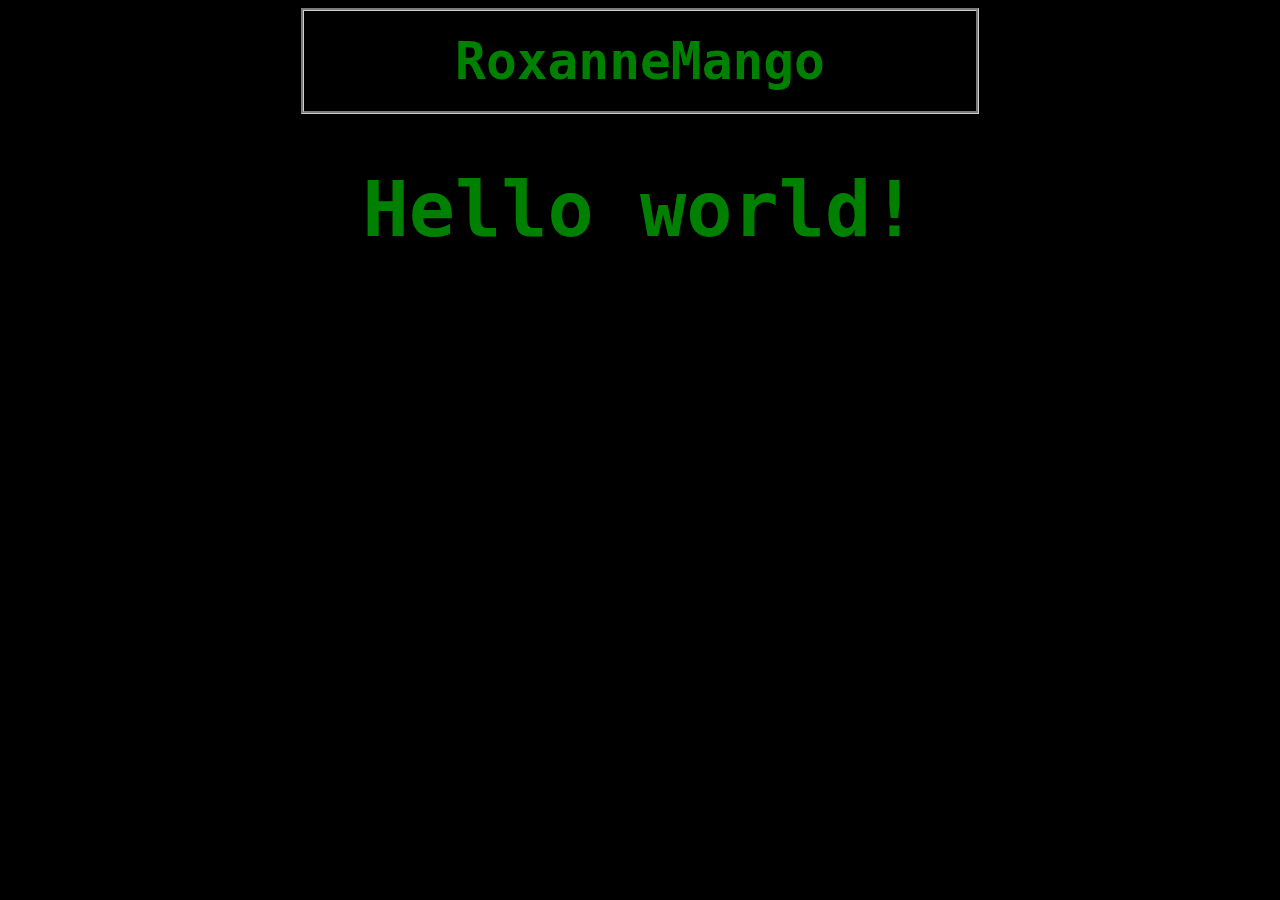
<file: index.html>
<!DOCTYPE HTML>
<head>
	<title>RoxanneMango</title>
	<style>
		* {
			font-family: monospace;
			background: black;
			user-select: none;
			color: green;
			text-align: center;
			font-weight: bold;
		}
		h2 {
			font-size: 4vw;
			width: 50%;
			padding: 20px;
			border: 3px groove #cfcfcf;
			margin: auto;
		}
		h1 {
			font-size: 6vw;
		}
	</style>
</head>
<body>
	<h2>RoxanneMango</h2>		
	<h1>Hello world!</h1>
</body>
</html>
</file>
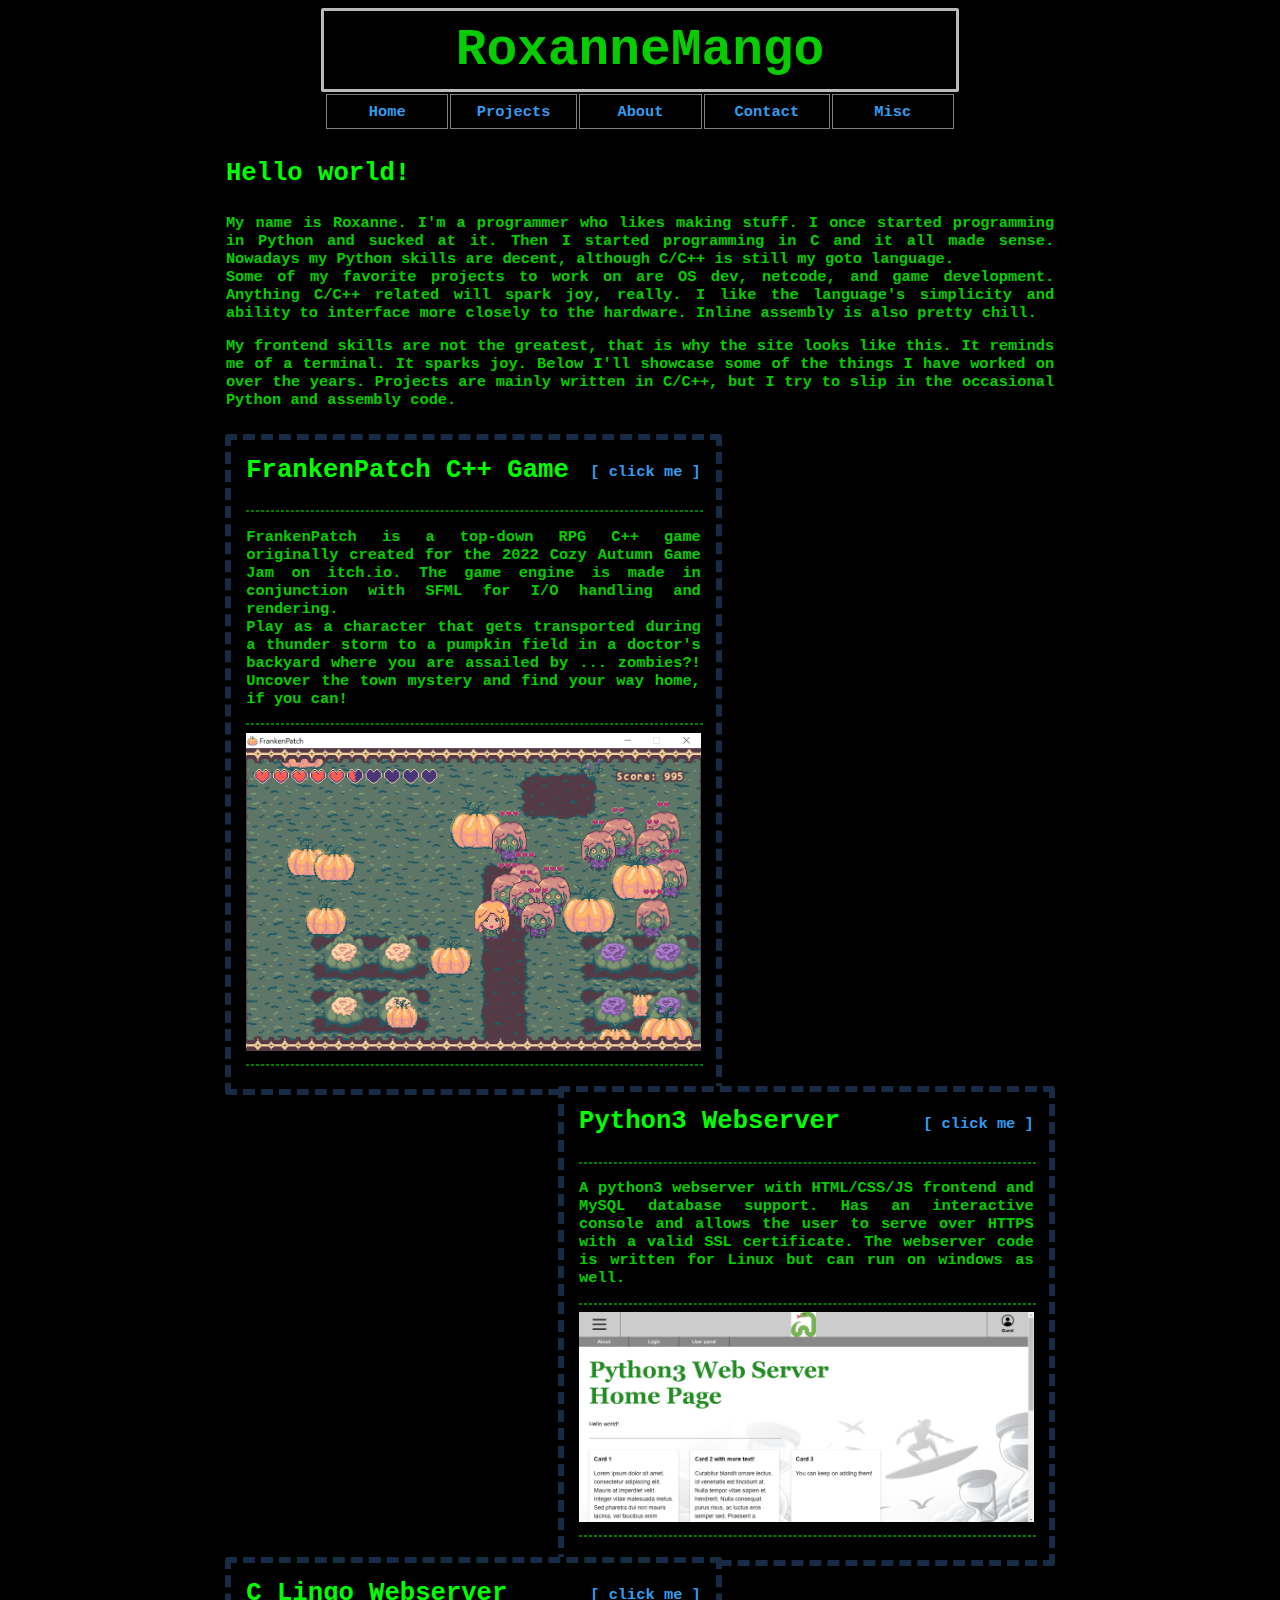
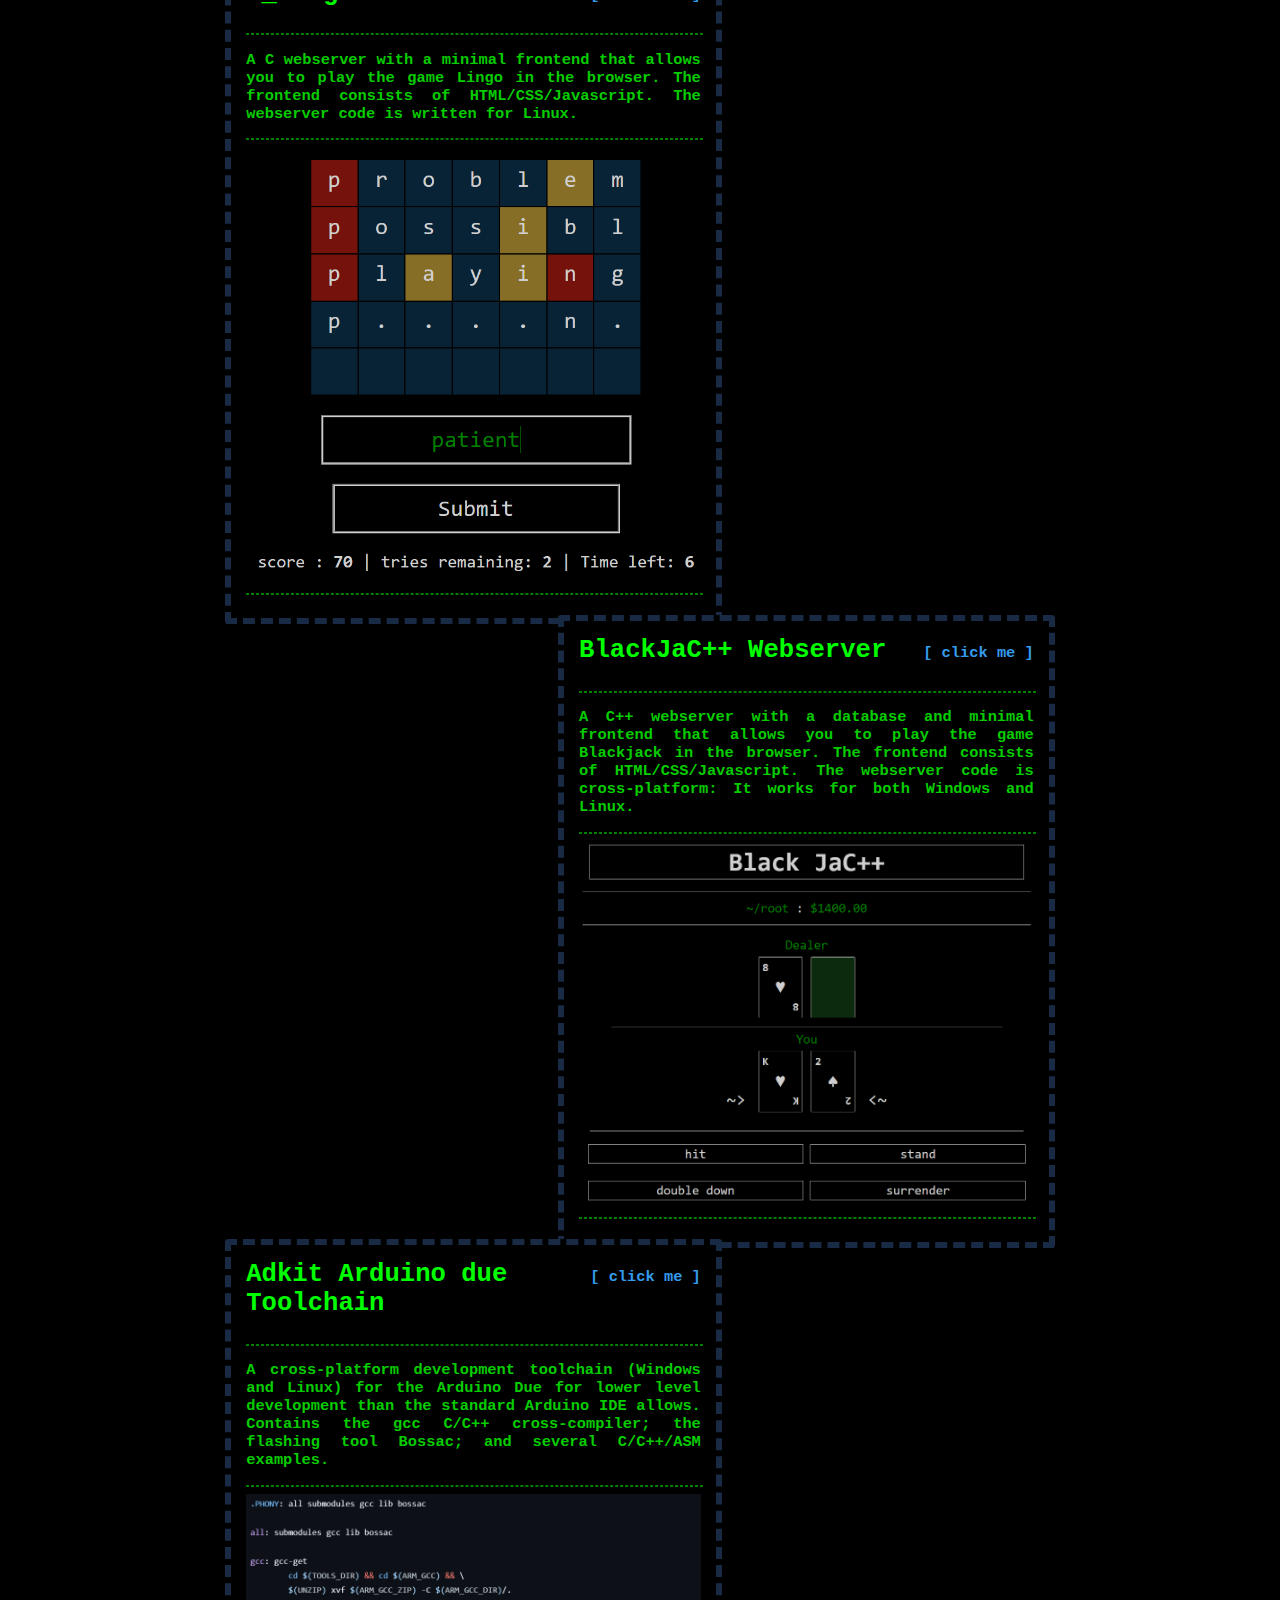
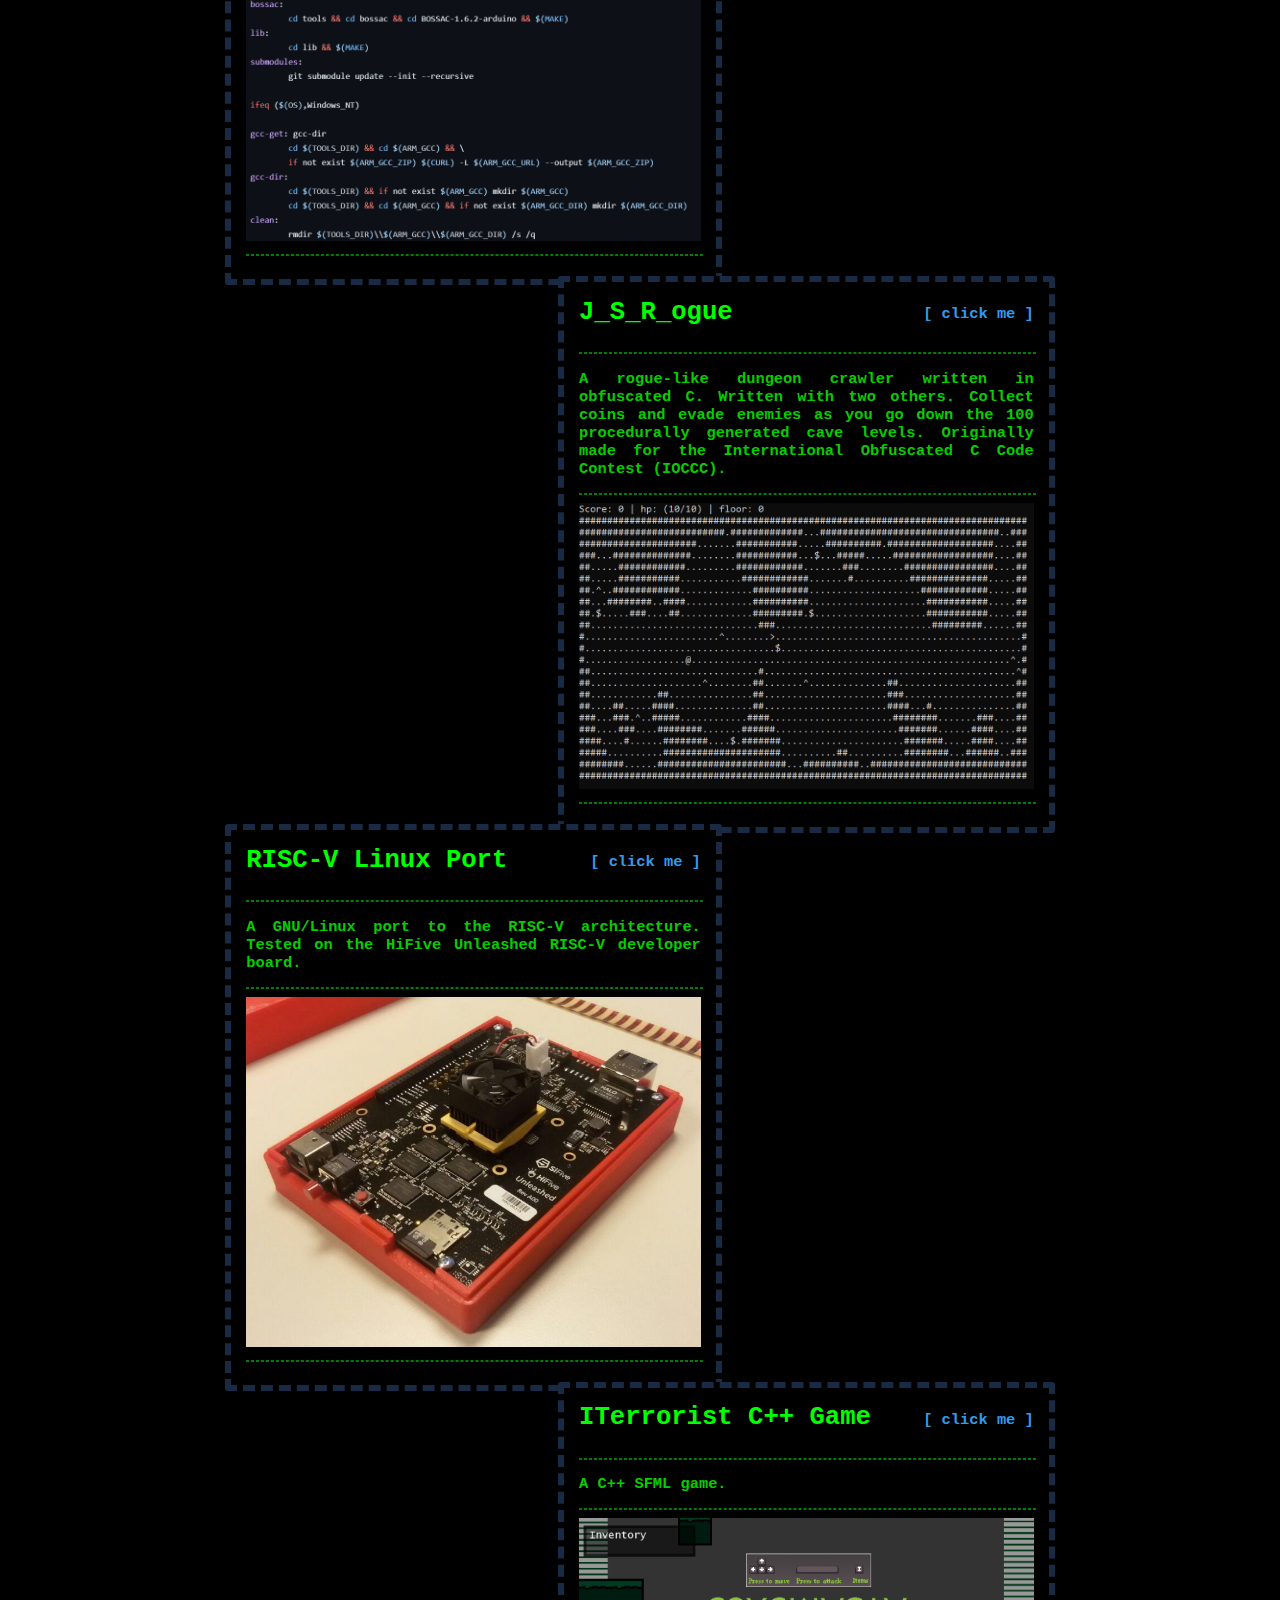
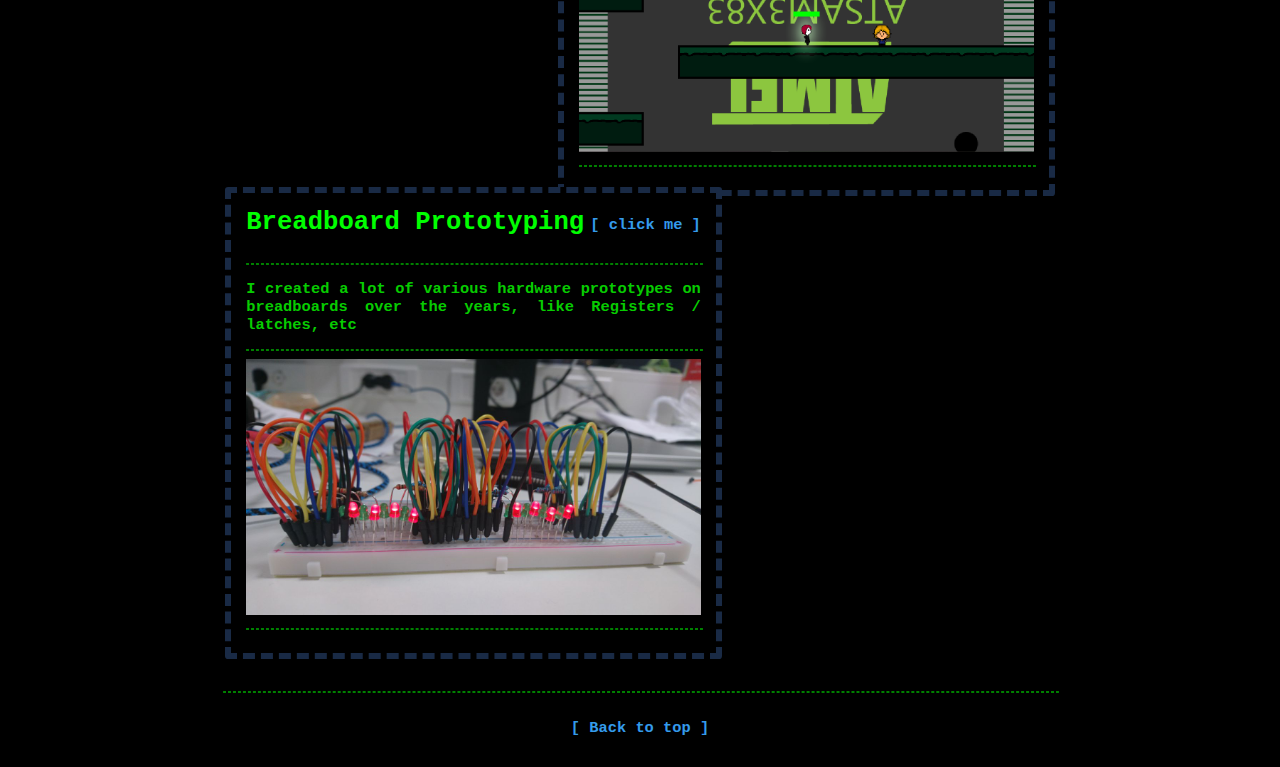
<file: view/index.html>
<!DOCTYPE HTML>
<head>
	<title>RoxanneMango</title>	

	<link rel="stylesheet" href="style.css">
	<link rel="shortcut icon" type="image/x-icon" href="assets/pumpkin.ico">

	<meta content="width=device-width, initial-scale=1" name="viewport"/>
	<meta charset="UTF-8">
	<meta name="description" content="Hello! I'm Roxanne - a programmer who likes making stuff.">
	<!-- Facebook Meta Tags -->
	<meta property="og:url" content="https://roxannemango.net/">
	<meta property="og:type" content="website">
	<meta property="og:title" content="RoxanneMango">
	<meta property="og:description" content="Hello! I'm Roxanne - a programmer who likes making stuff.">
    <meta property="og:image" content="https://roxannemango.net/assets/metaTagPicture.jpg">
	<!-- Twitter Meta Tags -->
	<meta name="twitter:card" content="summary_large_image">
	<meta property="twitter:domain" content="roxannemango.net">
	<meta property="twitter:url" content="https://roxannemango.net/">
	<meta name="twitter:title" content="RoxanneMango">
	<meta name="twitter:description" content="Hello! I'm Roxanne - a programmer who likes making stuff.">
    <meta name="twitter:image" content="https://roxannemango.net/assets/metaTagPicture.jpg">

	<script src="//ajax.googleapis.com/ajax/libs/jquery/1.10.2/jquery.min.js"></script>
	<script src="includeHTML.js"></script>
</head>
<body>
	<a id="top"></a>

	<!-- page banner and navigation buttons -->
	<div data-include="header"></div>
	
	<div id="MainContent">
	
	<table width="100%" style="margin-bottom: 1em;">
		<tr>
			<td>
				<h3 style="margin-top: 1em;">Hello world!</h3>			
				<p>
					My name is Roxanne. I'm a programmer who likes making stuff. I once started programming
					in Python and sucked at it. Then I started programming in C and it all made sense.
					Nowadays my Python skills are decent, although C/C++ is still my goto language.
					<br/>
					Some of my favorite projects to work on are OS dev, netcode, and game development. Anything
					C/C++ related will spark joy, really. I like the language's simplicity and ability to 
					interface more closely to the hardware. Inline assembly is also pretty chill.
				</p>
				<p>
					My frontend skills are not the greatest, that is why the site looks like this. It reminds me
					of a terminal. It sparks joy. Below I'll showcase some of the things I have worked on over 
					the years. Projects are mainly written in C/C++, but I try to slip in the occasional
					Python and assembly code.
				</p>
			</td>
		</tr>
	</table>

	<table id="Cards" class="container">
		<colgroup>
			<col width="10%"><col width="10%"><col width="10%"><col width="10%"><col width="10%">
			<col width="10%"><col width="10%"><col width="10%"><col width="10%"><col width="10%">
		</colgroup>
	</table>
	
	<hr style="margin-top: 2em;">
	<br>
	<center><a href="#top">[ Back to top ]</a></center>
	<br>

	</div>
</body>

<script>
	window.onload = buildCards();

	var isEven = true;

	function addCard(ID, title, txt, imagePATH)
	{		
		const container = document.getElementById("Cards");
		const row = document.createElement('tr');
		if(isEven)
		{
			const colpre = document.createElement('td');
			colpre.setAttribute("colspan", 4);
			row.appendChild(colpre);
		}

		const col = document.createElement('td');

		col.setAttribute("colspan", 6);
		col.setAttribute("style", "margin: 0; padding: 0;");
		col.innerHTML += "\
		<a href=\"projects.html#" + ID + "\" class=\"preview_card\"> \
		<div style=\"float:right; margin-top: 0.5em; color: #349beb;\">[ click me ]</div> \
		<h3>" + title + "</h3><hr><p>" + txt + "</p><hr> \
		<img width=\"100%\" height=\"auto\" src=\"" + imagePATH + "\"/><hr></a>";
		
		row.appendChild(col);
		container.appendChild(row);
		
		isEven = isEven ? false : true;
		
	}
	
	function buildCards()
	{
		let inProgress = true;
		let txt = "";

		// addProject(ID, title, txt, imagePATH)
		
		// Frankenpatch
		txt =  "FrankenPatch is a top-down RPG C++ game originally created for the 2022 Cozy Autumn Game Jam on itch.io. The ";
		txt += "game engine is made in conjunction with SFML for I/O handling and rendering. </br> ";
		txt += "Play as a character that gets transported during a thunder storm to a pumpkin field in a ";
		txt += "doctor's backyard where you are assailed by ... zombies?! Uncover the town mystery ";
		txt += "and find your way home, if you can!"
		addCard("FrankenPatch_game", "FrankenPatch C++ Game", txt, "assets/FrankenPatch_ingame.png");

		// Python3 webserver
		txt =  "A python3 webserver with HTML/CSS/JS frontend and MySQL database support. Has an interactive ";
		txt += "console and allows the user to serve over HTTPS with a valid SSL certificate. The webserver code ";
		txt += "is written for Linux but can run on windows as well.";
		addCard("Python3_webserver", "Python3 Webserver", txt, "assets/py3webserverindex.png");

		txt =  "A C webserver with a minimal frontend that allows you to play the game Lingo ";
		txt += "in the browser. The frontend consists of HTML/CSS/Javascript. The webserver code ";
		txt += "is written for Linux.";
		addCard("C_Lingo", "C_Lingo Webserver", txt, "assets/c_lingo_ui.png");

		// Black JaC++
		txt  = "A C++ webserver with a database and minimal frontend that allows you to play the game Blackjack ";
		txt += "in the browser. The frontend consists of HTML/CSS/Javascript. The webserver code ";
		txt += "is cross-platform: It works for both Windows and Linux.";
		addCard("BlackJaC++", "BlackJaC++ Webserver", txt, "assets/blackjack_pp_ui.png");

		// adkit
		txt  = "A cross-platform development toolchain (Windows and Linux) for the Arduino Due for lower level ";
		txt += "development than the standard Arduino IDE allows. Contains the gcc C/C++ cross-compiler; the ";
		txt += "flashing tool Bossac; and several C/C++/ASM examples.";
		addCard("adkit", "Adkit Arduino due Toolchain", txt, "assets/adkit_makefile.png");

		// J_S_R_ogue
		txt  = "A rogue-like dungeon crawler written in obfuscated C. Written with two others. Collect coins and ";
		txt += "evade enemies as you go down the 100 procedurally generated cave levels. Originally made for ";
		txt += "the International Obfuscated C Code Contest (IOCCC).";
		addCard("J_S_R_ogue", "J_S_R_ogue", txt, "assets/J_S_R_ogue.png");

		txt =  "A GNU/Linux port to the RISC-V architecture. Tested on the HiFive Unleashed RISC-V developer board.";
		addCard("RISC_V_Linux_port", "RISC-V Linux Port", txt, "assets/HifiveUnleashedDeveloperBoard.png");
		txt =  "A C++ SFML game.";
		addCard("ITerrorist_game", "ITerrorist C++ Game", txt, "assets/ITerroristPicture.png");
		txt =  "I created a lot of various hardware prototypes on breadboards over the years, like ";
		txt += "Registers / latches, etc";
		addCard("Breadboard_prototyping", "Breadboard Prototyping", txt, "assets/photo_2022-06-09_16-02-43_.jpg");

//		addCard("", "", txt, "assets/");
	}
</script>


</html>
</file>
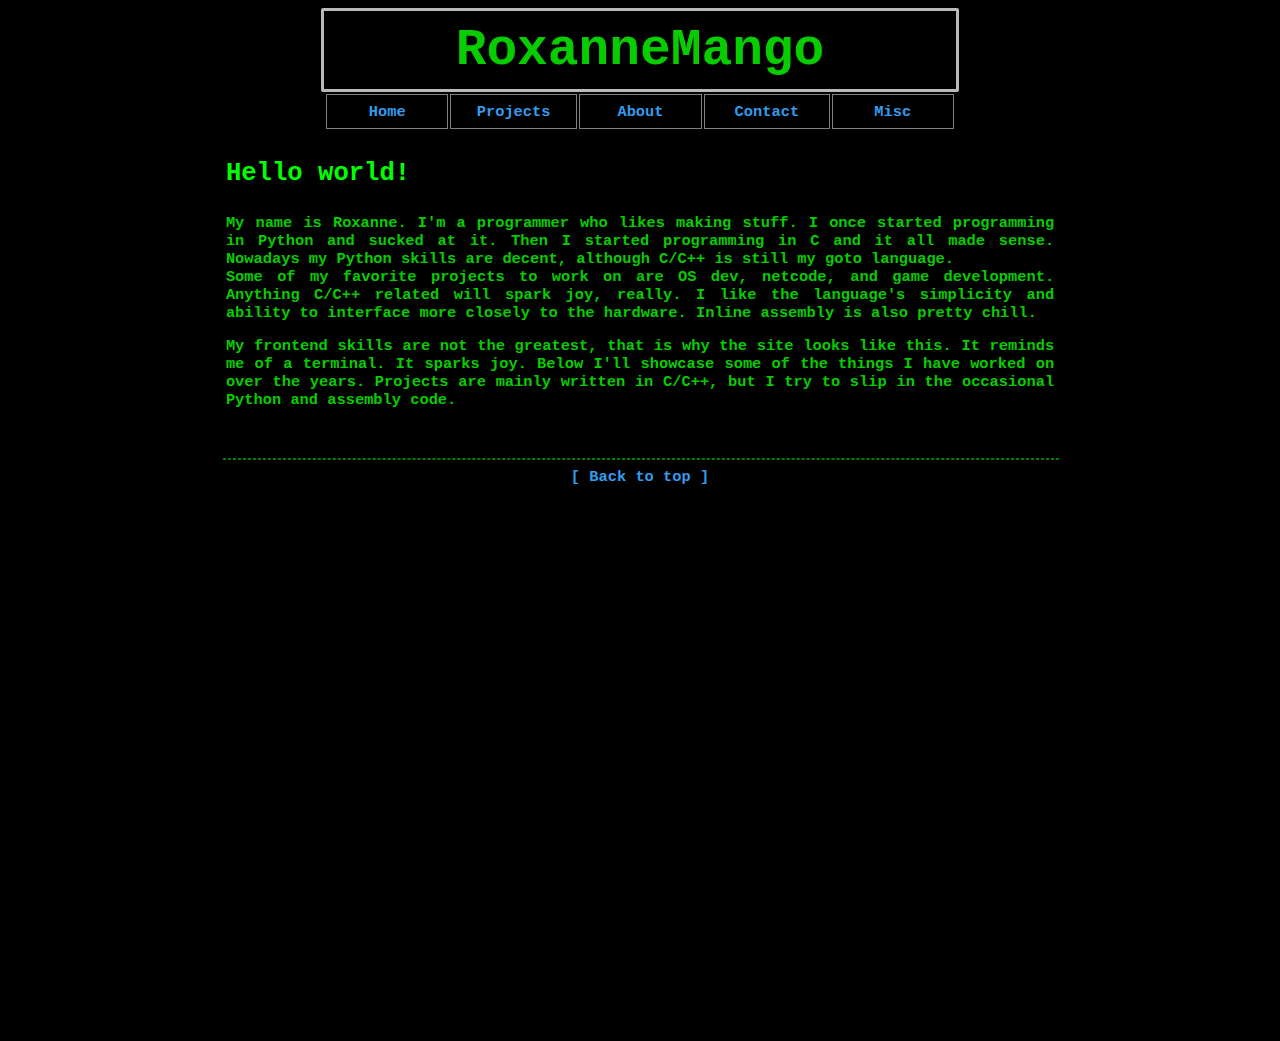
<file: view/about.html>
<!DOCTYPE HTML>
<head>
	<title>RoxanneMango</title>
	<link rel="stylesheet" href="style.css">
	<link rel="shortcut icon" type="image/x-icon" href="assets/pumpkin.ico">
	<meta content="width=device-width, initial-scale=1" name="viewport"/>

	<script src="//ajax.googleapis.com/ajax/libs/jquery/1.10.2/jquery.min.js"></script>
	<script src="includeHTML.js"></script>
</head>
<body>
	<a id="top"></a>

	<!-- page banner and navigation buttons -->
	<div data-include="header"></div>
	
	<div id="MainContent">
	
	<table width="100%">
		<tr>
			<td>
				<h3 style="margin-top: 1em;">Hello world!</h3>			
				<p>
					My name is Roxanne. I'm a programmer who likes making stuff. I once started programming
					in Python and sucked at it. Then I started programming in C and it all made sense.
					Nowadays my Python skills are decent, although C/C++ is still my goto language.
					<br/>
					Some of my favorite projects to work on are OS dev, netcode, and game development. Anything
					C/C++ related will spark joy, really. I like the language's simplicity and ability to 
					interface more closely to the hardware. Inline assembly is also pretty chill.
				</p>
				<p>
					My frontend skills are not the greatest, that is why the site looks like this. It reminds me
					of a terminal. It sparks joy. Below I'll showcase some of the things I have worked on over 
					the years. Projects are mainly written in C/C++, but I try to slip in the occasional
					Python and assembly code.
				</p>
			</td>
		</tr>
	</table>
	
	<hr style="margin-top: 2em;">
	<center><a href="#top">[ Back to top ]</a></center>

	</div>
	
</body>
</html>
</file>
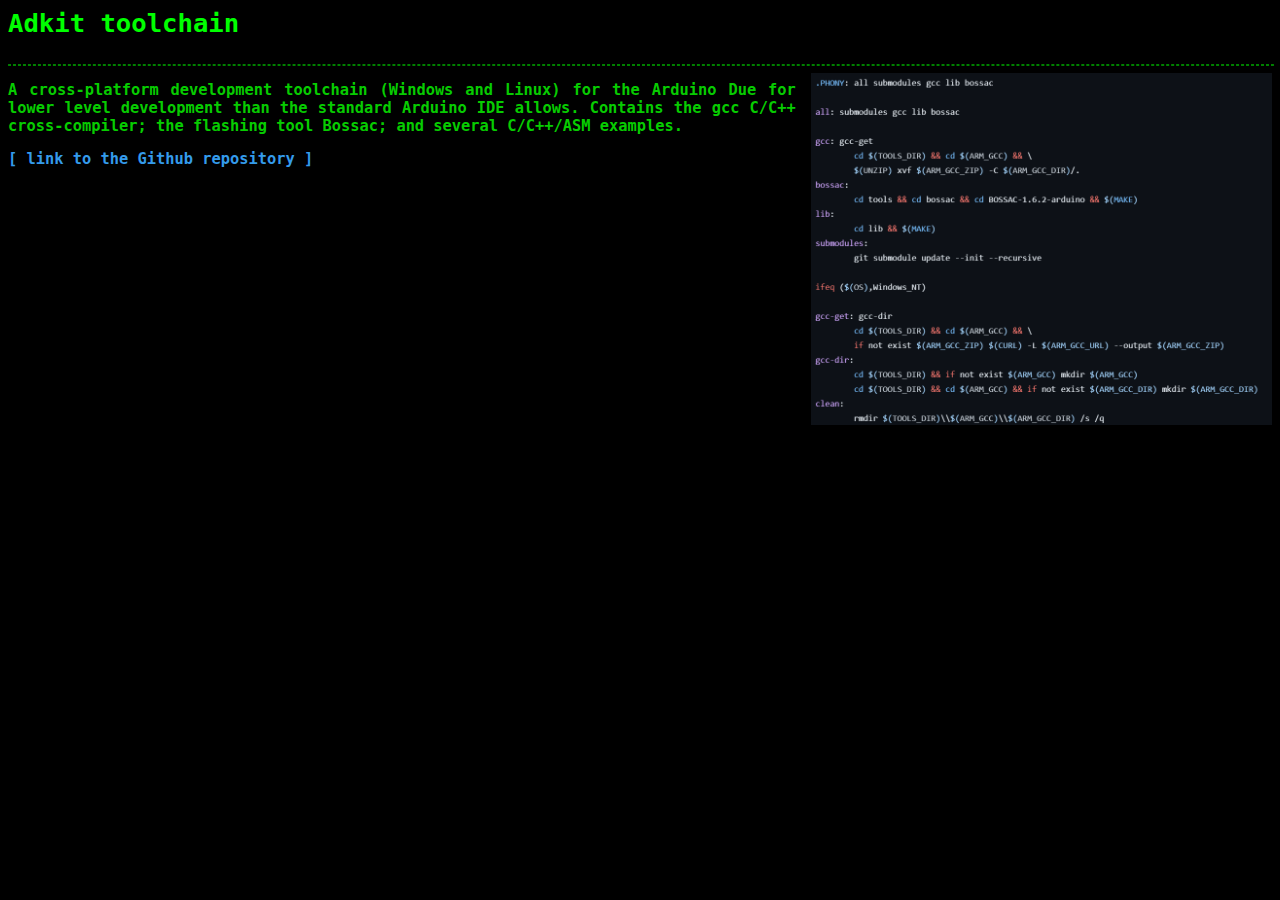
<file: view/adkit.html>
<!DOCTYPE html>
<html lang="en-US">
	<header>
		<link rel="stylesheet" href="style.css">
	</header>

	<h3>Adkit toolchain</h3>
	<hr/>
	<img src="assets/adkit_makefile.png" style="width: 30em; height: auto; float:right; padding: 0 0 1em 1em;"/>
	<p>
					A cross-platform development toolchain (Windows and Linux) for the Arduino Due for lower level 
					development than the standard Arduino IDE allows. Contains the gcc C/C++ cross-compiler; the 
					flashing tool Bossac; and several C/C++/ASM examples.
	</p>
	<a href="https://github.com/RoxanneMango/adkit">[ link to the Github repository ]</a>
</html>
</file>
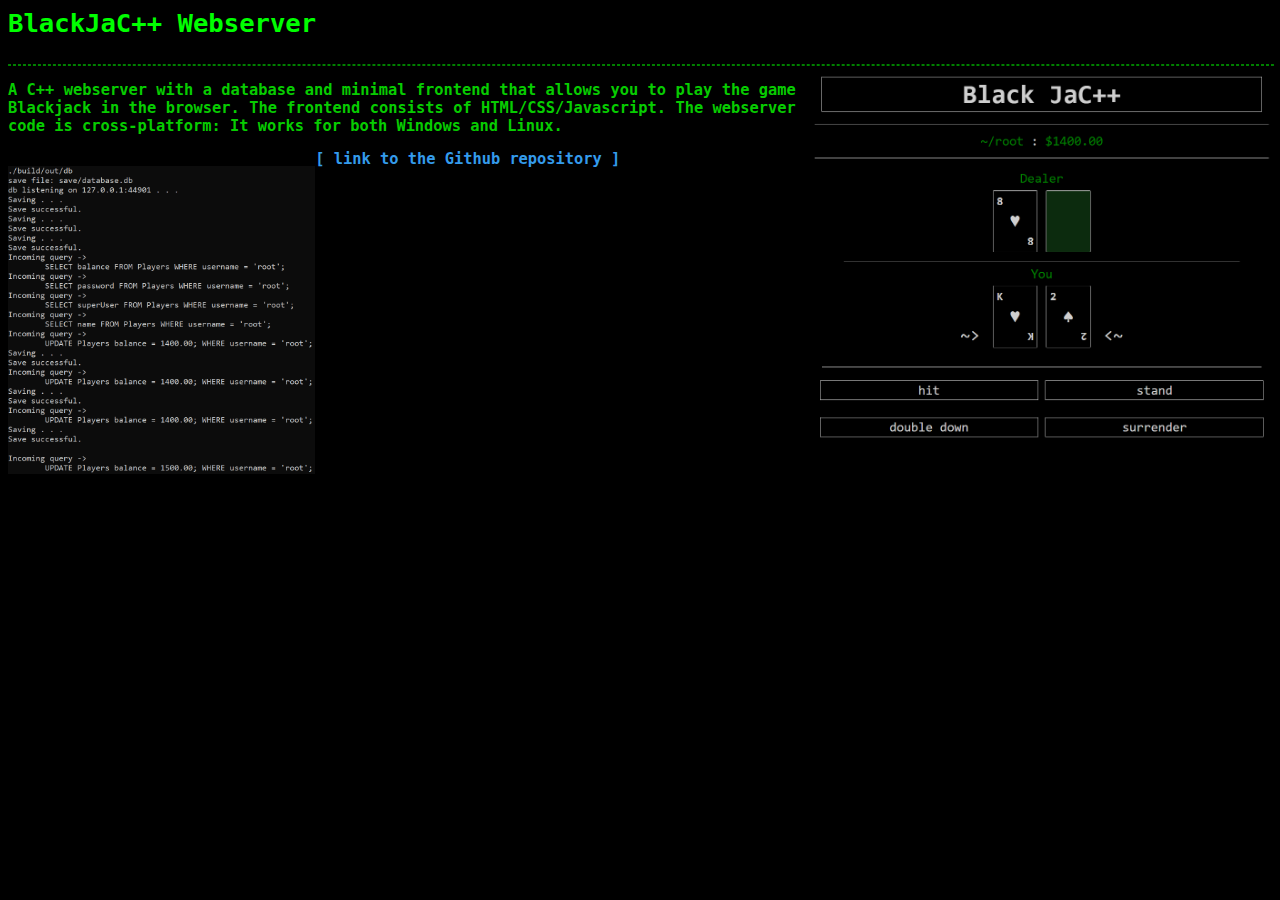
<file: view/blackjacpp.html>
<!DOCTYPE html>
<html lang="en-US">
	<header>
		<link rel="stylesheet" href="style.css">
	</header>

	<h3>BlackJaC++ Webserver</h3>
	<hr/>
	<img src="assets/blackjack_pp_ui.png" style="width: 30em; height: auto; float:right; padding-left: 1em;"/>
	<p>
		A C++ webserver with a database and minimal frontend that allows you to play the game Blackjack 
		in the browser. The frontend consists of HTML/CSS/Javascript. The webserver code 
		is cross-platform: It works for both Windows and Linux.
	</p>
	<a href="https://github.com/RoxanneMango/CCP_WebServer">[ link to the Github repository ]</a>
	<img src="assets/blackjack_pp_db_cli.png" style="width: 20em; height: auto; float:left; padding: 1em 0;"/>
</html>
</file>
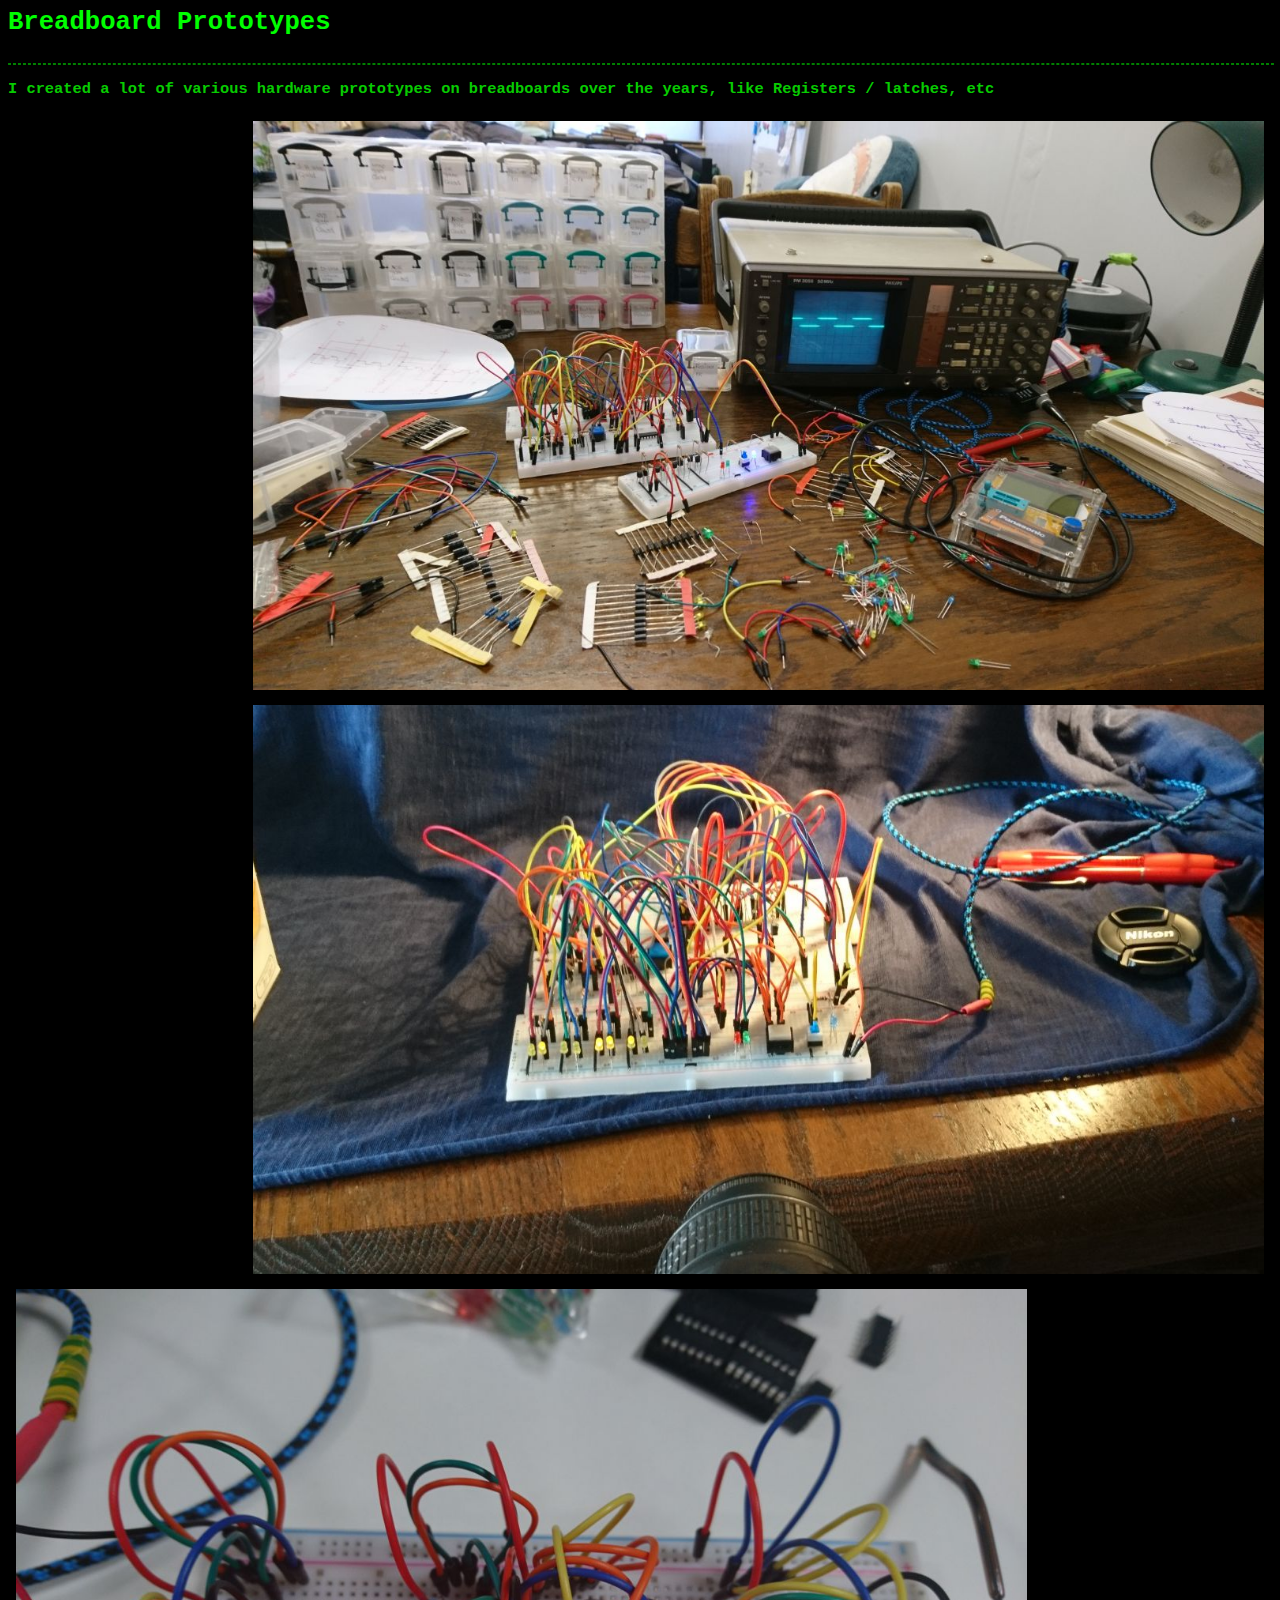
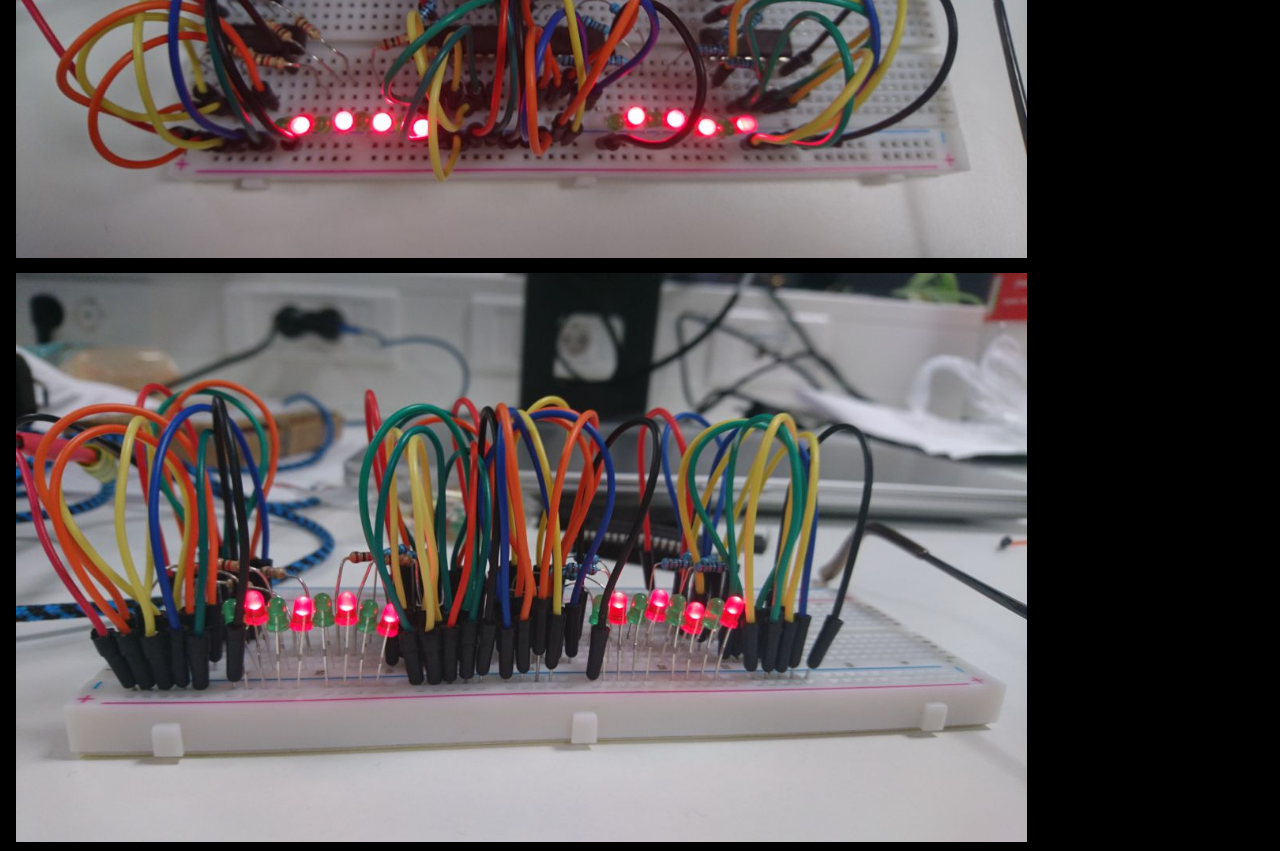
<file: view/Breadboard_Prototyping.html>
<!DOCTYPE html>
<html lang="en-US">
	<header>
		<link rel="stylesheet" href="style.css">
	</header>

	<h3>Breadboard Prototypes</h3>
	<hr/>
	<p>
		I created a lot of various hardware prototypes on breadboards over the years, like Registers / latches, etc
	</p>
	<img src="assets/photo_2022-06-09_16-02-42.jpg" style="width: 80%; height: auto; float:right; padding: 0.5em;"/>
	<img src="assets/photo_2022-06-09_16-02-43.jpg" style="width: 80%; height: auto; float:right; padding: 0.5em;"/>
	<img src="assets/photo_2019-11-26_23-10-24.jpg" style="width: 80%; height: auto; float:left; padding: 0.5em;"/>
	<img src="assets/photo_2022-06-09_16-02-43_.jpg" style="width: 80%; height: auto; float:left; padding: 0.5em;"/>

<!--	<pre class="code"><code class="code"></code></pre> -->
</html>
</file>
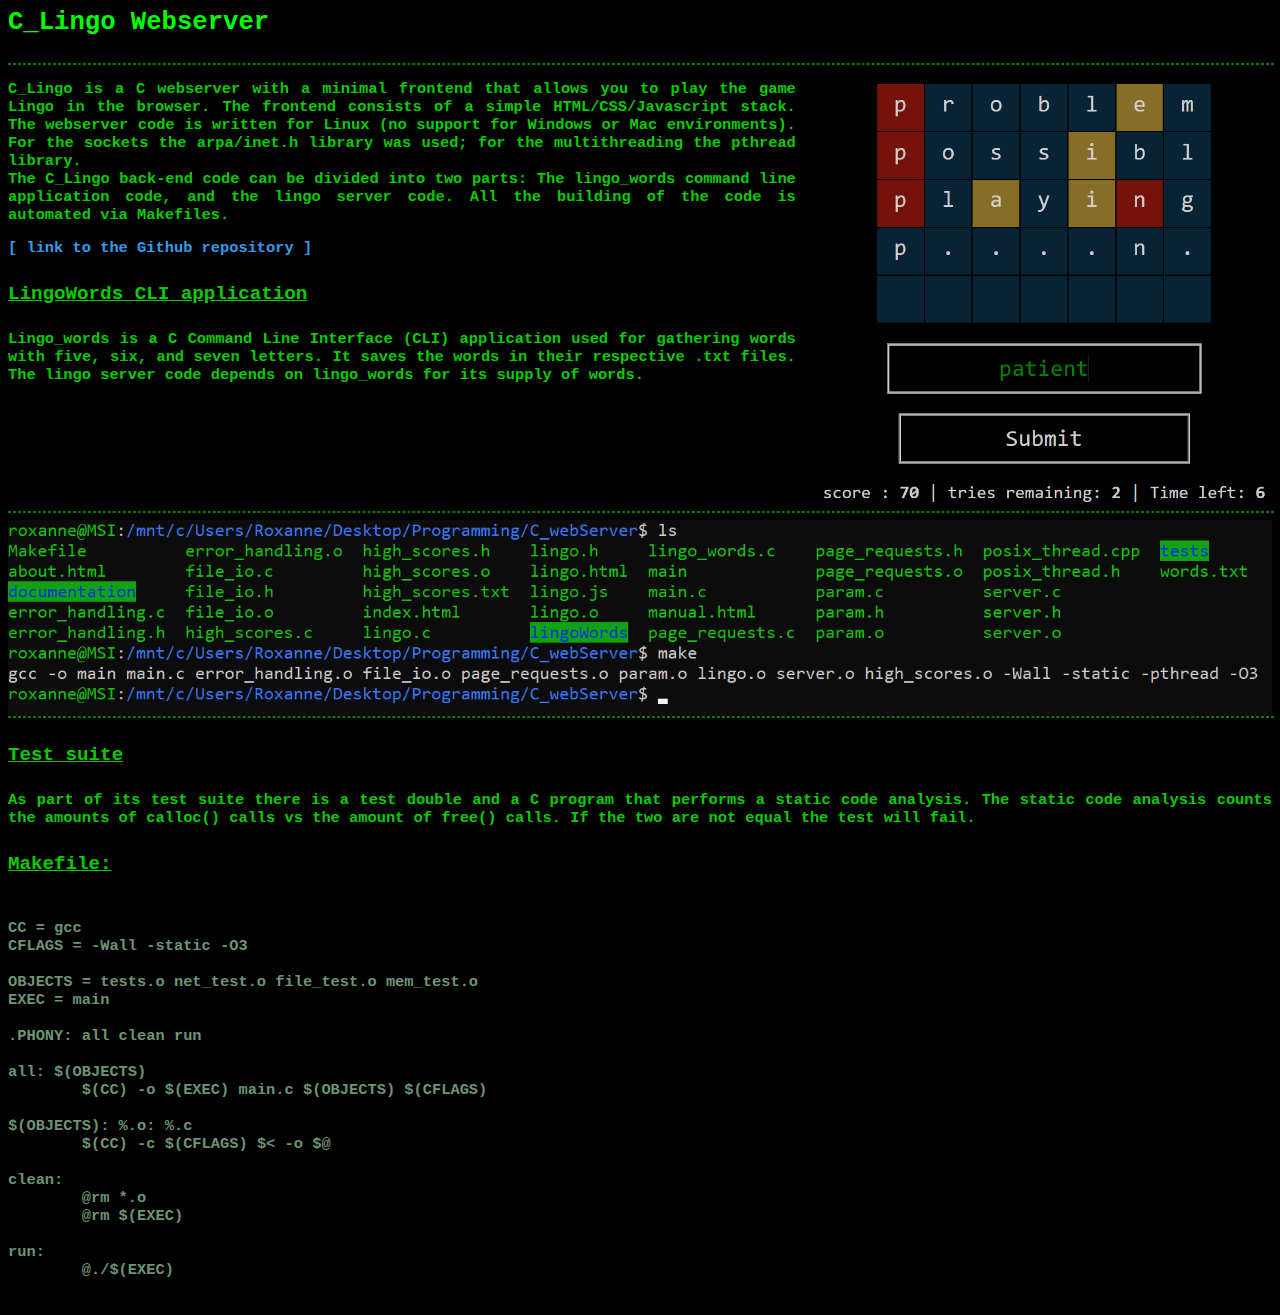
<file: view/C_lingo.html>
<!DOCTYPE html>
<html lang="en-US">
	<header>
		<link rel="stylesheet" href="style.css">
	</header>

	<h3>C_Lingo Webserver</h3>
	<hr/>
	<img src="assets/c_lingo_ui.png" style="width: 30em; height: auto; float:right; padding-left: 1em;"/>
	<p>
		C_Lingo is a C webserver with a minimal frontend that allows you 
		to play the game Lingo in the browser. The frontend consists of a simple HTML/CSS/Javascript stack. 
		The webserver code is written for Linux (no support for Windows or Mac environments). 
		For the sockets the arpa/inet.h library was used; for the multithreading the pthread library.
		</br>
		The C_Lingo back-end code can be divided into two parts: The lingo_words command line 
		application code, and the lingo server code. All the building of the code is automated via Makefiles.		
	</p>
	<a href="https://github.com/RoxanneMango/C_Lingo">[ link to the Github repository ]</a>
	<h4>LingoWords CLI application</h4>
	<p>
		Lingo_words is a C Command Line Interface (CLI) application used for 
		gathering words with five, six, and seven letters. It saves the words in their respective 
		.txt files. The lingo server code depends on lingo_words for its supply of words.
	</p>				
	<hr>
	<img src="assets/c_lingo_cli_output.png" style="width: 100%; height: auto; float:right; padding-left: 1em;"/>
	<hr>
	<h4>Test suite</h4>
	<p>
		As part of its test suite there is a test double and a C program that performs a static code analysis. The 
		static code analysis counts the amounts of calloc() calls vs the amount of free() calls. If the two are not 
		equal the test will fail.
	</p>
	<h4>Makefile:</h4>
	<pre class="code"><code class="code">
CC = gcc
CFLAGS = -Wall -static -O3

OBJECTS = tests.o net_test.o file_test.o mem_test.o
EXEC = main

.PHONY: all clean run

all: $(OBJECTS)
	$(CC) -o $(EXEC) main.c $(OBJECTS) $(CFLAGS)

$(OBJECTS): %.o: %.c
	$(CC) -c $(CFLAGS) $&lt -o $@

clean:
	@rm *.o
	@rm $(EXEC)

run:
	@./$(EXEC)
	</code></pre>
</html>
</file>
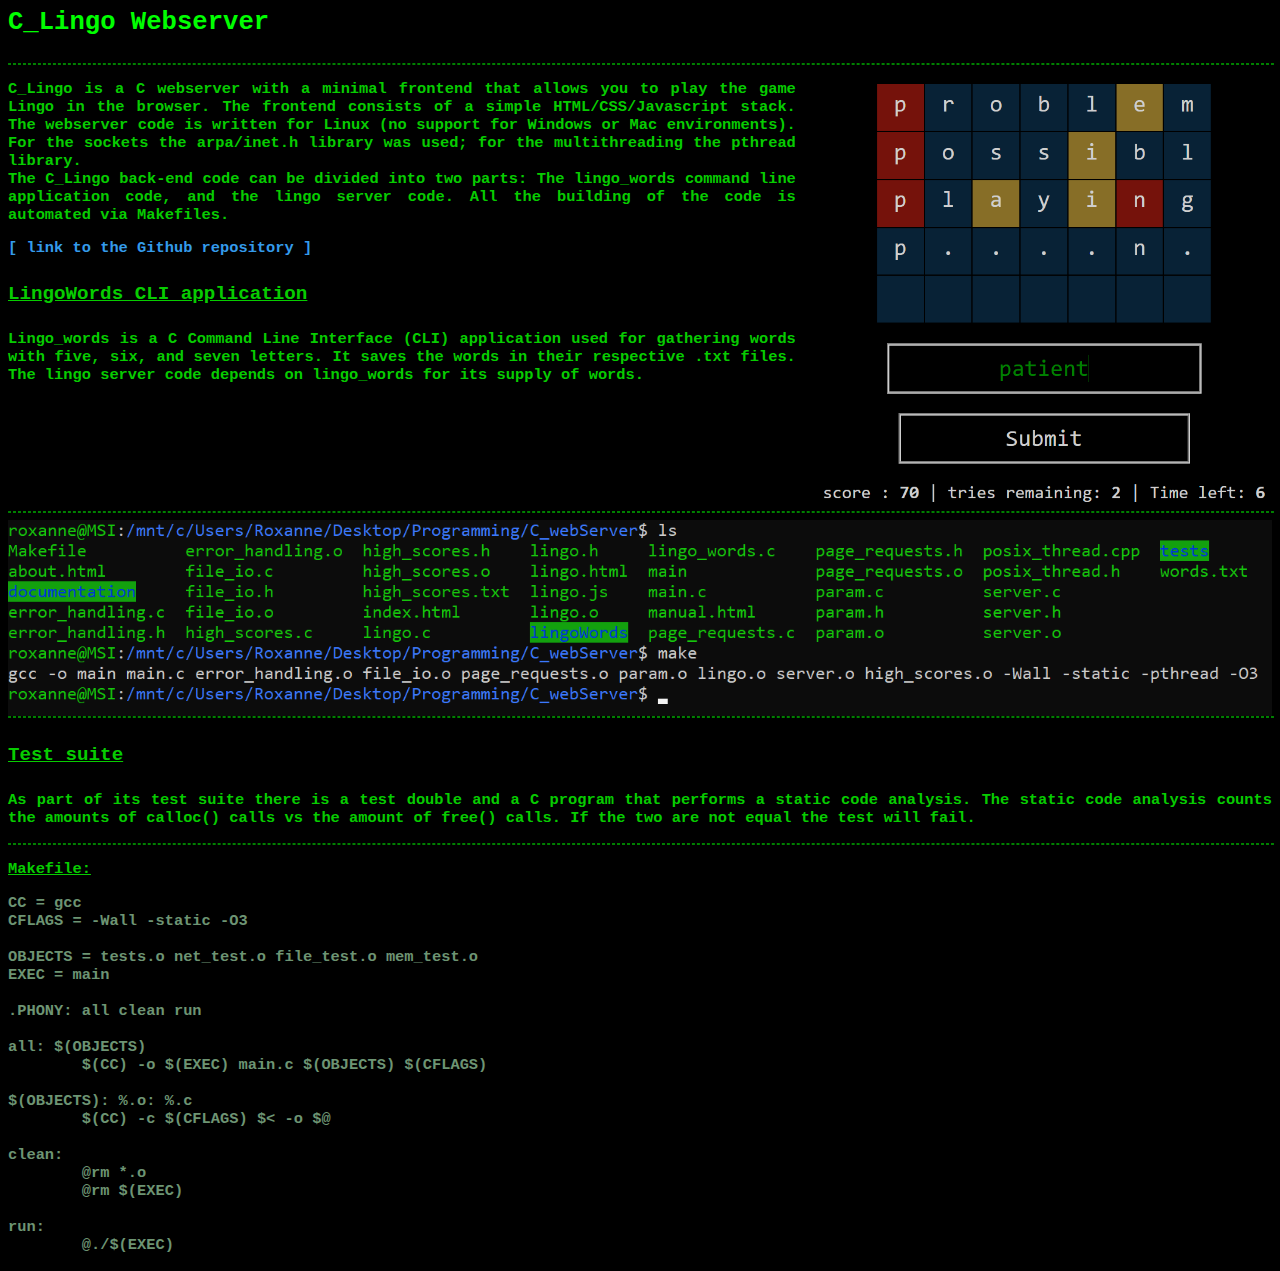
<file: view/C_Lingo.html>
<!DOCTYPE html>
<html lang="en-US">
	<header>
		<link rel="stylesheet" href="style.css">
	</header>

	<h3>C_Lingo Webserver</h3>
	<hr/>
	<img src="assets/c_lingo_ui.png" style="width: 30em; height: auto; float:right; padding-left: 1em;"/>
	<p>
		C_Lingo is a C webserver with a minimal frontend that allows you 
		to play the game Lingo in the browser. The frontend consists of a simple HTML/CSS/Javascript stack. 
		The webserver code is written for Linux (no support for Windows or Mac environments). 
		For the sockets the arpa/inet.h library was used; for the multithreading the pthread library.
		</br>
		The C_Lingo back-end code can be divided into two parts: The lingo_words command line 
		application code, and the lingo server code. All the building of the code is automated via Makefiles.		
	</p>
	<a href="https://github.com/RoxanneMango/C_Lingo">[ link to the Github repository ]</a>
	<h4>LingoWords CLI application</h4>
	<p>
		Lingo_words is a C Command Line Interface (CLI) application used for 
		gathering words with five, six, and seven letters. It saves the words in their respective 
		.txt files. The lingo server code depends on lingo_words for its supply of words.
	</p>				
	<hr>
	<img src="assets/c_lingo_cli_output.png" style="width: 100%; height: auto; float:right; padding-left: 1em;"/>
	<hr>
	<h4>Test suite</h4>
	<p>
		As part of its test suite there is a test double and a C program that performs a static code analysis. The 
		static code analysis counts the amounts of calloc() calls vs the amount of free() calls. If the two are not 
		equal the test will fail.
	</p>
	<hr>
	<u><p>Makefile:</p></u>
	<pre class="code"><code class="code">CC = gcc
CFLAGS = -Wall -static -O3

OBJECTS = tests.o net_test.o file_test.o mem_test.o
EXEC = main

.PHONY: all clean run

all: $(OBJECTS)
	$(CC) -o $(EXEC) main.c $(OBJECTS) $(CFLAGS)

$(OBJECTS): %.o: %.c
	$(CC) -c $(CFLAGS) $&lt -o $@

clean:
	@rm *.o
	@rm $(EXEC)

run:
	@./$(EXEC)</code></pre>
</html>
</file>
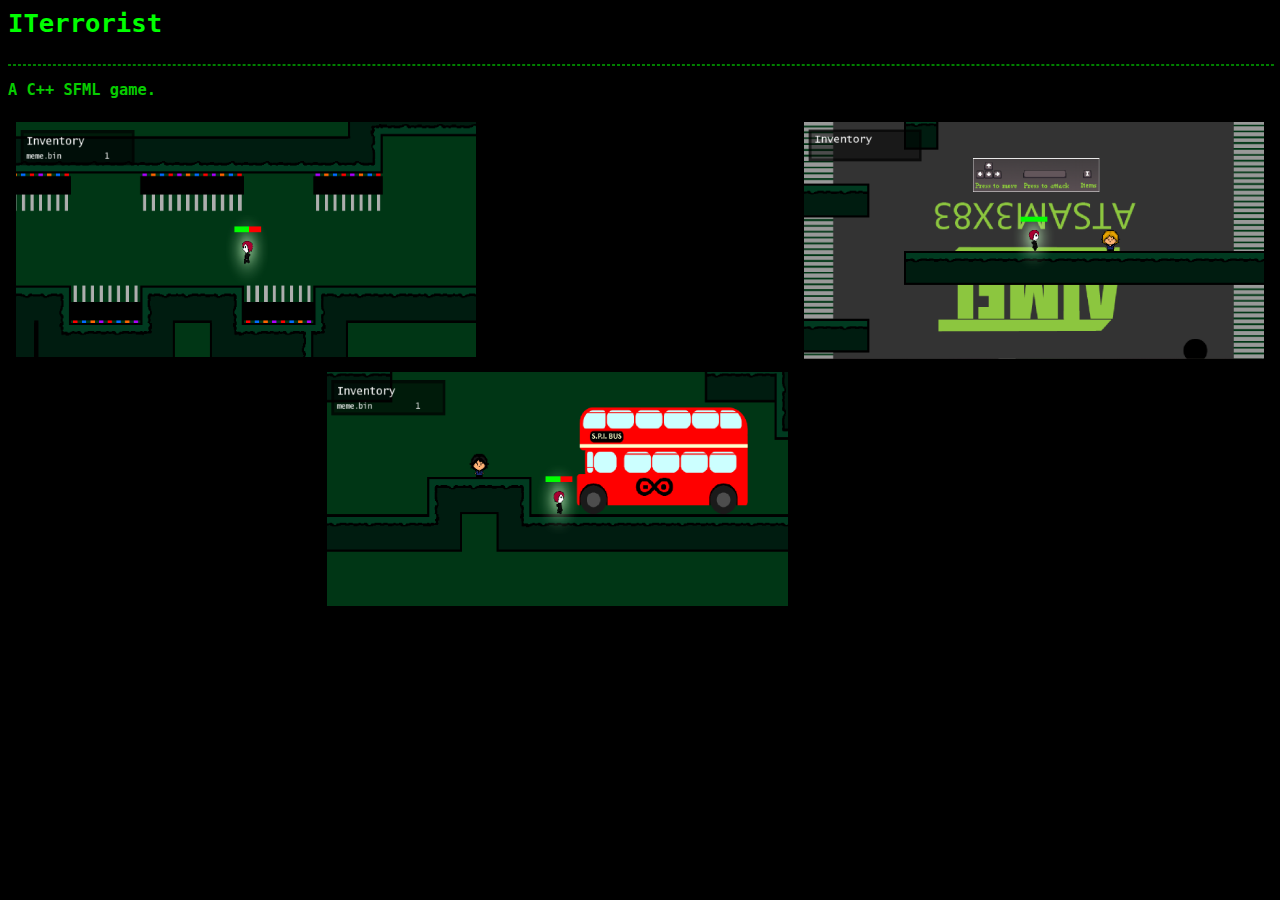
<file: view/ITerroristGame.html>
<!DOCTYPE html>
<html lang="en-US">
	<header>
		<link rel="stylesheet" href="style.css">
	</header>

	<h3>ITerrorist</h3>
	<hr/>
	<p>
		A C++ SFML game.
	</p>
	<img src="assets/ITerroristPicture.png" style="width: 30em; height: auto; float:right; padding: 0.5em;"/>
	<img src="assets/ITerroristPictureDIPs.png" style="width: 30em; height: auto; float:left; padding: 0.5em;"/>
	<img src="assets/ITerroristPictureSPIBUS.png" style="width: 30em; height: auto; float:right; padding: 0.5em;"/>

<!--	<pre class="code"><code class="code"></code></pre> -->
</html>
</file>
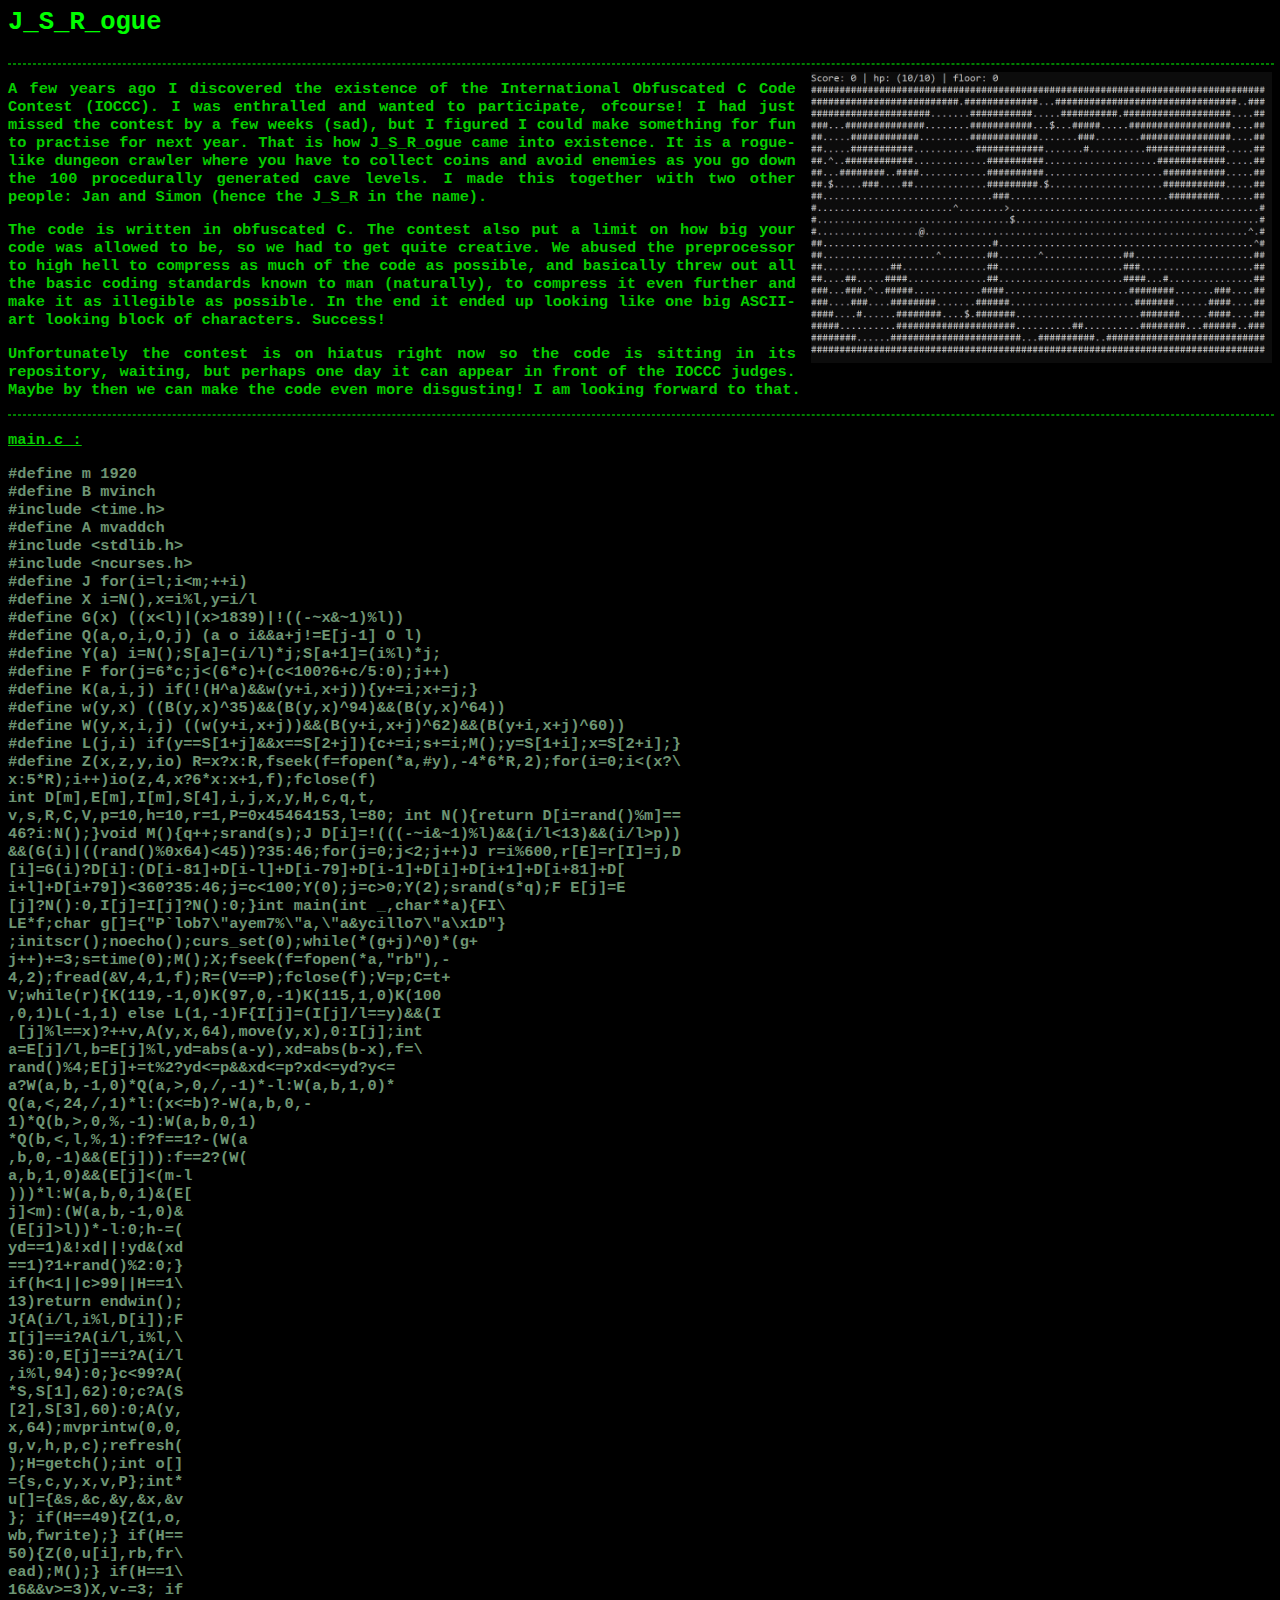
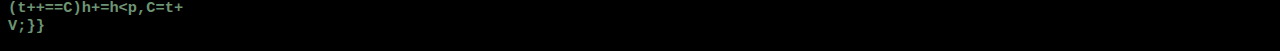
<file: view/J_S_R_ogue.html>
<!DOCTYPE html>
<html lang="en-US">
	<header>
		<link rel="stylesheet" href="style.css">
	</header>

	<h3>J_S_R_ogue</h3>
	<hr>
	<img src="assets/J_S_R_ogue.png" style="width: 30em; height: auto; float:right; padding-left: 1em;"/>
	<p>
		A few years ago I discovered the existence of the International Obfuscated C Code Contest (IOCCC).
		I was enthralled and wanted to participate, ofcourse! I had just missed the contest by a few weeks (sad),
		but I figured I could make something for fun to practise for next year. That is how J_S_R_ogue came into
		existence. It is a rogue-like dungeon crawler where you have to collect coins and avoid enemies as you go down
		the 100 procedurally generated cave levels. I made this together with two 
		other people: Jan and Simon (hence the J_S_R in the name).
	</p>
	<p>
		The code is written in obfuscated C. The contest also put a limit on how big your code was allowed to be, 
		so we had to get quite creative. We abused the preprocessor to high hell to compress as much of the code 
		as possible, and basically threw out all the basic coding standards known to man (naturally), to compress 
		it even further and make it as illegible as possible. In the end it ended up looking like one big ASCII-art 
		looking block of characters. Success!
	</p>
	<p>
		Unfortunately the contest is on hiatus right now so the code is sitting in its repository, waiting, but perhaps 
		one day it can appear in front of the IOCCC judges. Maybe by then we can make the code even more disgusting! I 
		am looking forward to that.
	</p>
	<hr>
	<u><p>main.c :</p></u>
	<pre class="code"><code class="code">#define m 1920
#define B mvinch
#include &lt;time.h&gt;
#define A mvaddch
#include &lt;stdlib.h&gt;
#include &lt;ncurses.h&gt;
#define J for(i=l;i&lt;m;++i)
#define X i=N(),x=i%l,y=i/l
#define G(x) ((x&lt;l)|(x&gt;1839)|!((-~x&~1)%l))
#define Q(a,o,i,O,j) (a o i&&a+j!=E[j-1] O l)
#define Y(a) i=N();S[a]=(i/l)*j;S[a+1]=(i%l)*j;
#define F for(j=6*c;j&lt;(6*c)+(c&lt;100?6+c/5:0);j++)
#define K(a,i,j) if(!(H^a)&&w(y+i,x+j)){y+=i;x+=j;}
#define w(y,x) ((B(y,x)^35)&&(B(y,x)^94)&&(B(y,x)^64))
#define W(y,x,i,j) ((w(y+i,x+j))&&(B(y+i,x+j)^62)&&(B(y+i,x+j)^60))
#define L(j,i) if(y==S[1+j]&&x==S[2+j]){c+=i;s+=i;M();y=S[1+i];x=S[2+i];}
#define Z(x,z,y,io) R=x?x:R,fseek(f=fopen(*a,#y),-4*6*R,2);for(i=0;i&lt;(x?\
x:5*R);i++)io(z,4,x?6*x:x+1,f);fclose(f)
int D[m],E[m],I[m],S[4],i,j,x,y,H,c,q,t,
v,s,R,C,V,p=10,h=10,r=1,P=0x45464153,l=80; int N(){return D[i=rand()%m]==
46?i:N();}void M(){q++;srand(s);J D[i]=!(((-~i&~1)%l)&&(i/l&lt;13)&&(i/l&gt;p))
&&(G(i)|((rand()%0x64)&lt;45))?35:46;for(j=0;j&lt;2;j++)J r=i%600,r[E]=r[I]=j,D
[i]=G(i)?D[i]:(D[i-81]+D[i-l]+D[i-79]+D[i-1]+D[i]+D[i+1]+D[i+81]+D[
i+l]+D[i+79])&lt;360?35:46;j=c&lt;100;Y(0);j=c&gt;0;Y(2);srand(s*q);F E[j]=E
[j]?N():0,I[j]=I[j]?N():0;}int main(int _,char**a){FI\
LE*f;char g[]={"P`lob7\"ayem7%\"a,\"a&ycillo7\"a\x1D"}
;initscr();noecho();curs_set(0);while(*(g+j)^0)*(g+
j++)+=3;s=time(0);M();X;fseek(f=fopen(*a,"rb"),-
4,2);fread(&V,4,1,f);R=(V==P);fclose(f);V=p;C=t+
V;while(r){K(119,-1,0)K(97,0,-1)K(115,1,0)K(100
,0,1)L(-1,1) else L(1,-1)F{I[j]=(I[j]/l==y)&&(I
 [j]%l==x)?++v,A(y,x,64),move(y,x),0:I[j];int
a=E[j]/l,b=E[j]%l,yd=abs(a-y),xd=abs(b-x),f=\
rand()%4;E[j]+=t%2?yd&lt;=p&&xd&lt;=p?xd&lt;=yd?y&lt;=
a?W(a,b,-1,0)*Q(a,&gt;,0,/,-1)*-l:W(a,b,1,0)*
Q(a,&lt;,24,/,1)*l:(x&lt;=b)?-W(a,b,0,-
1)*Q(b,&gt;,0,%,-1):W(a,b,0,1)
*Q(b,&lt;,l,%,1):f?f==1?-(W(a
,b,0,-1)&&(E[j])):f==2?(W(
a,b,1,0)&&(E[j]&lt;(m-l
)))*l:W(a,b,0,1)&(E[
j]&lt;m):(W(a,b,-1,0)&
(E[j]&gt;l))*-l:0;h-=(
yd==1)&!xd||!yd&(xd
==1)?1+rand()%2:0;}
if(h&lt;1||c&gt;99||H==1\
13)return endwin();
J{A(i/l,i%l,D[i]);F 
I[j]==i?A(i/l,i%l,\
36):0,E[j]==i?A(i/l
,i%l,94):0;}c&lt;99?A(
*S,S[1],62):0;c?A(S
[2],S[3],60):0;A(y,
x,64);mvprintw(0,0,
g,v,h,p,c);refresh(
);H=getch();int o[]
={s,c,y,x,v,P};int*
u[]={&s,&c,&y,&x,&v
}; if(H==49){Z(1,o,
wb,fwrite);} if(H==
50){Z(0,u[i],rb,fr\
ead);M();} if(H==1\
16&&v&gt;=3)X,v-=3; if
(t++==C)h+=h&lt;p,C=t+
V;}}</code></pre>
</html>
</file>
<file: view/style.css>
* {
	font-family: monospace;
	background: transparent;
/*	user-select: none; */
	color: #07cc00;
	font-weight: bold;
	font-size: 1.2vw;
}
body {
	background-color: black;
}

h4 {
	font-size: 1.5vw;
	color: #07cc00;
	text-decoration: underline;
}
h3 {
	font-size: 2vw;
	color: lime;
	margin-top: 0;
}
h2 {
	font-size: 4vw;
	width: 50%;
	border: 3px solid #bababa;
	border-radius: 2px;
	padding: 0.2em 0;
	margin: auto;
}
h1 {
	font-size: 6vw;
}

#MainContent {
	min-height: 100vh;
	width: 66%;
	margin: auto;
}

@media only screen and (max-width: 500px) {
	#MainContent {
		width: 90%; 
		margin: auto;
	}
}

#NavigationTabMenu {
	width: 50%;
	height: 3vw;
}

#ProjectsList {
	margin: -0.4em;
	padding: 1em;
	padding-bottom: 1em;
}
#ProjectsList li {
	padding-bottom: 0.5em;
}


.container {
	width: 100%;
	height: auto;
}

.divider td {
	border-top: 0.4em dashed #192a45;
	padding-top: 1em;
	border-bottom: 0.4em dashed #192a45;
	padding-bottom: 1em;
}

.divider tr {
}

#NavigationTabMenu td {
	width: 10vw;
	height: 1vw;
	background-color: transparent;
	border: 1px solid gray;
	text-align: center;
}
.blockhref {
	display: block;
	height: auto;
	text-decoration: none;
	background-color: transparent;
}

.preview_card {
	display: block;
	border: 0.4em dashed #192a45;
	border-radius: 0.2em;
	background-color: black;
	padding: 1em;
	margin-top: -0.7em;
}
.preview_card:hover {
	border: 0.4em dashed #1d355c;
	cursor: pointer;
	text-decoration: none;
}

a {
	color: #349beb;
	text-decoration: none;
}
a:hover {
	color: #3aa7fc;
	text-decoration: underline;	
}

hr {
	width: 100%;
	border: 1px dashed green;
	border-radius: 5px;
}

p {
	text-align: justify;
	text-justify: inter-word;
}

.code {
	color: #6d9473;
	font-size: 1em;
}
</file>
